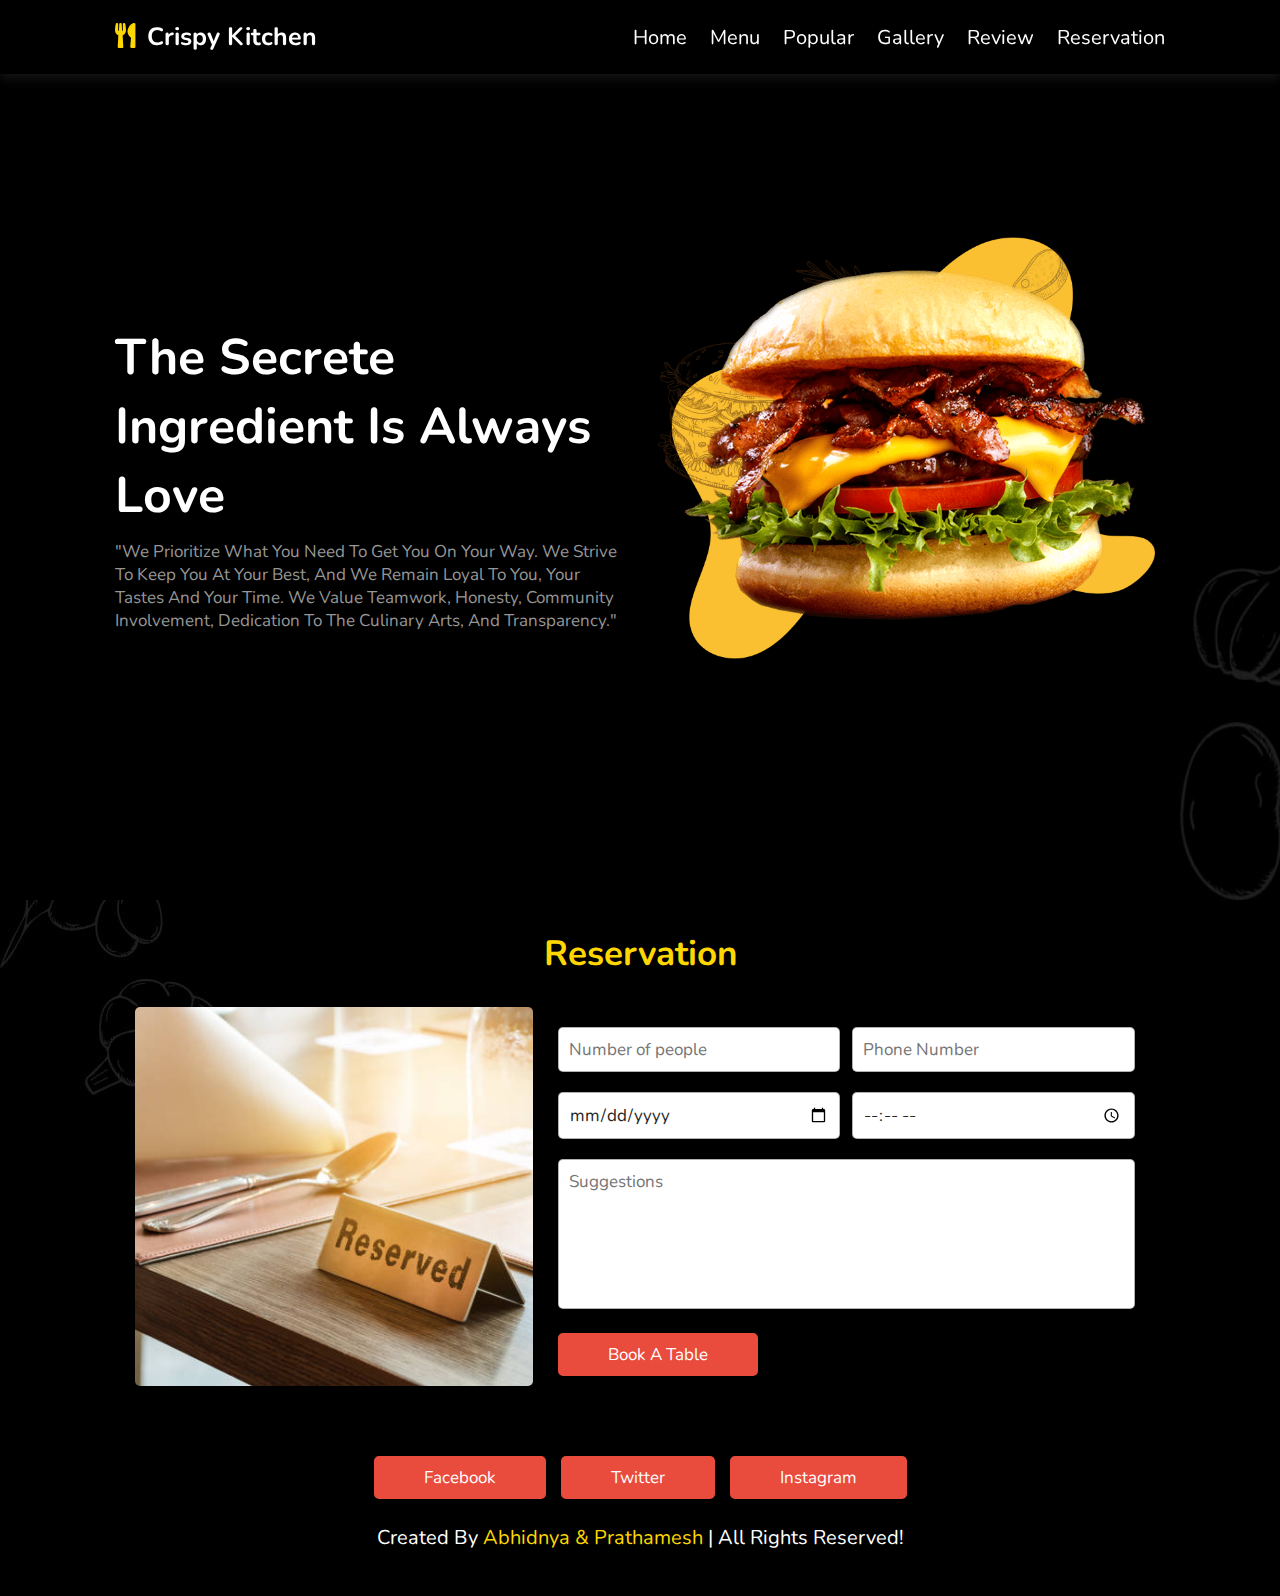
<file: reservation.html>
<!DOCTYPE html>
<html lang="en">
<head>
    <meta charset="UTF-8">
    <meta http-equiv="X-UA-Compatible" content="IE=edge">
    <meta name="viewport" content="width=device-width, initial-scale=1.0">
    <title>Reservation</title>

        <!-- font awesome cdn link  -->
        <link rel="stylesheet" href="https://cdnjs.cloudflare.com/ajax/libs/font-awesome/5.15.3/css/all.min.css">

        <!-- custom css file link  -->
        <link rel="stylesheet" href="style.css">

</head>
<body>
<!-- header section starts  -->

<header>

    <a href="#home" class="logo"><i class="fas fa-utensils"></i>  Crispy Kitchen</a>

    <div id="menu-bar"></div>

    <nav class="navbar">
        <a href="index.html">home</a>
        <a href="index.html">menu</a>
        <a href="index.html">popular</a>
        <a href="index.html">gallery</a>
        <a href="index.html">review</a>
        <a href="reservation.html">Reservation</a>
    </nav>

</header>

<!-- header section ends -->

<!-- home section starts  -->

<section class="home" id="home">

    <div class="content">
        <h3>the secrete ingredient is always love</h3>
        <p>"We prioritize what you need to get you on your way. We strive to keep you at your best, and we remain loyal to you, your tastes and your time. We value teamwork, honesty, community involvement, dedication to the culinary arts, and transparency."</p>
    </div>

    <div class="image">
        <img src="images/home-img.png" alt="">
    </div>

</section>

<!-- home section ends -->
<!-- reservation section starts  -->

<section class="reservation" id="reservation">

    <h1 class="heading"> <span>Reservation</span></h1>

    <div class="row">
        
        <div class="image">
            <img src="images/reservation.jpg" alt="">
        </div>

        <form method="post" action="<?php echo $_SERVER['PHP_SELF']; ?>">

            <div class="inputBox">
                <input type="number" placeholder="Number of people">
                <input type="text" placeholder="Phone Number">
            </div>

            <div class="inputBox">
                <input type="date" placeholder="Date">
                <input type="time" placeholder="Time">
            </div>

            <textarea placeholder="Suggestions" name="" id="" cols="30" rows="10"></textarea>

            <input type="submit" value="Book a Table" class="btn">

        </form>

    </div>

</section>

<!-- reservation section ends -->
<!-- footer section  -->

<section class="footer">

    <div class="share">
        <a href="#" class="btn">facebook</a>
        <a href="#" class="btn">twitter</a>
        <a href="#" class="btn">instagram</a>
    </div>

    <h1 class="credit"> created by <span> Abhidnya & Prathamesh </span> | all rights reserved! </h1>

</section>

</body>
</html>
</file>
<file: style.css>
@import url('https://fonts.googleapis.com/css2?family=Nunito:wght@200;300;400;600;700&display=swap');


*{
  font-family: 'Nunito', sans-serif;
  margin:0; padding:0;
  box-sizing: border-box;
  outline: none; border:none;
  text-decoration: none;
  text-transform: capitalize;
  transition:all .2s linear;
}

*::selection{
  background:#FFD700;
  color:#fff;
}

html{
  font-size: 62.5%;
  overflow-x: hidden;
  scroll-behavior: smooth;
  scroll-padding-top: 6rem;
}

body{
  background:url(images/home-bg.jpg) repeat-y;
}

section{
  padding:2rem 9%;
}

.heading{
  text-align: center;
  font-size: 3.5rem;
  padding:1rem;
  color:rgb(255, 255, 255);
}

.heading span{
  color:#FFD700;
}

.btn{
  display: inline-block;
  padding:.8rem 48px;
  border:.2rem solid #e94b3cff;
  color:rgb(255, 255, 255);
  background:#e94b3cff;
  cursor: pointer;
  font-size: 1.7rem;
  border-radius: .5rem;
  position: relative;
  overflow: hidden;
  z-index: 0;
  margin-top: 1rem;
}

.btn::before{
  content: '';
  position: absolute;
  top:0; right: 0;
  width:0%;
  height:100%;
  background:black;
  transition: .3s linear;
  z-index: -1;
}

.btn:hover::before{
  width:100%;
  left: 0;
}

.btn:hover{
  color:white;
}

header{
  position: fixed;
  top:0; left: 0; right:0;
  z-index: 1000;
  display: flex;
  align-items: center;
  justify-content: space-between;
  background:rgb(0, 0, 0);
  padding:2rem 9%;
  box-shadow: 0 .5rem 1rem rgba(201, 201, 201, 0.1);
}

header .logo{
  font-size: 2.5rem;
  font-weight: bolder;
  color:rgb(255, 255, 255);
}

header .logo i{
  padding-right: .5rem;
  color:#FFD700;
}

header .navbar a{
  font-size: 2rem;
  margin-left: 2rem;
  color:rgb(255, 255, 255);
}

header .navbar a:hover{
  color:#FFD700;
}

#menu-bar{
  font-size: 48px;
  cursor: pointer;
  color:rgb(36, 36, 36);
  border:.1rem solid rgb(36, 36, 36);
  border-radius: .48px;
  padding:.5rem 1.5rem;
  display: none;
}

.home{
  display: flex;
  flex-wrap: wrap;
  gap:1.5rem;
  min-height: 100vh;
  align-items: center;
  background:url(../images/home-bg.jpg) no-repeat;
  background-size: cover;
  background-position: center;
}

.home .content{
  flex:1 1 40rem;
  padding-top: 6.5rem;
}

.home .image{
  flex:1 1 40rem;
}

.home .image img{
  width:100%;
  padding:1rem;
  animation:float 3s linear infinite;
}

@keyframes float{
    0%, 100%{
      transform: translateY(0rem);
    }
    50%{
      transform: translateY(3rem);
    }
  }
  
.home .content h3{
  font-size: 5rem;
  color:rgb(255, 255, 255);
}

.home .content p{
  font-size: 1.7rem;
  color:rgb(150, 150, 150);
  padding:1rem 0;
} 



/* Style the Image Used to Trigger the Modal */
#myImg {
  border-radius: 5px;
  cursor: pointer;
  transition: 0.3s;
}

#myImg:hover {opacity: 0.7;}

/* The Modal (background) */
.modal {
  display: none; /* Hidden by default */
  position: fixed; /* Stay in place */
  z-index: 1; /* Sit on top */
  padding-top: 100px; /* Location of the box */
  left: 0;
  top: 0;
  width: 100%; /* Full width */
  height: 100%; /* Full height */
  overflow: auto; /* Enable scroll if needed */
  background-color: rgb(0,0,0); /* Fallback color */
  background-color: rgba(0,0,0,0.9); /* Black w/ opacity */
}

/* Modal Content (Image) */
.modal-content {
  margin: auto;
  display: block;
  width: 80%;
  max-width: 700px;
}

/* Caption of Modal Image (Image Text) - Same Width as the Image */
#caption {
  margin: auto;
  display: block;
  width: 80%;
  max-width: 700px;
  text-align: center;
  color: #ccc;
  padding: 10px 0;
  height: 150px;
}

/* Add Animation - Zoom in the Modal */
.modal-content, #caption {
  animation-name: zoom;
  animation-duration: 0.6s;
}

@keyframes zoom {
  from {transform:scale(0)}
  to {transform:scale(1)}
}

/* The Close Button */
.close {
  position: absolute;
  top: 95px;
  right: 35px;
  color: #f1f1f1;
  font-size: 40px;
  font-weight: bold;
  transition: 0.3s;
}

.close:hover,
.close:focus {
  color: #bbb;
  text-decoration: none;
  cursor: pointer;
}

/* 100% Image Width on Smaller Screens */
@media only screen and (max-width: 700px){
  .modal-content {
    width: 100%;
  }
} 



.menu .box-container{
    display: flex;
    flex-wrap: wrap;
    gap:6.5rem;
}
  
.menu .box-container .box{
    padding:2rem;
    background: transparent;
    text-align: center;
    flex:1 1 30rem;
    position: relative;
}
  
.menu .box-container .box img{
    height:30rem;
    object-fit: cover;
    width:100%;
    border-radius: 1rem;
}

.menu .box-container .box h3{
    color:rgb(255, 255, 255);
    font-size: 2.5rem;
    padding-top: 1rem;
}

.popular .box-container{
  display: flex;
  flex-wrap: wrap;
  gap:1.5rem;
}

.popular .box-container .box{
  padding:2rem;
  background:transparent;
  box-shadow: 0 .5rem 1rem rgba(201, 201, 201, 0.1);
  border:.3rem solid rgba(175,175,175,3);
  border-radius: .5rem;
  text-align: center;
  flex:1 1 30rem;
  position: relative;
}

.popular .box-container .box img{
  height:25rem;
  object-fit: cover;
  width:100%;
  border-radius: .5rem;
}

.popular .box-container .box h3{
  color:rgb(255, 255, 255);
  font-size: 2.5rem;
  padding-top: 1rem;
}

.popular .box-container .box .stars i{
  color:gold;
  font-size: 1.7rem;
  padding:1rem .1rem;
}


.gallery .box-container{
  display: flex;
  flex-wrap: wrap;
  gap:1.5rem;
}

.gallery .box-container .box{
  height:25rem;
  flex:1 1 30rem;
  border:.2rem solid rgba(175,175,175,3);
  box-shadow: 0 .5rem 1rem rgba(201, 201, 201, 0.1);
  border-radius: .5rem;
  position: relative;
  overflow: hidden;
}

.gallery .box-container .box img{
  height:100%;
  width:100%;
  object-fit: cover;
}

.gallery .box-container .box .content{
  position: absolute;
  top:-100%; left:0;
  height: 100%;
  width:100%;
  background:rgba(255,255,255,.9);
  padding:2rem;
  padding-top: 5rem;
  text-align: center;
}

.gallery .box-container .box .content h3{
  font-size: 2.5rem;
  color:rgb(255, 255, 255);
}

.gallery .box-container .box .content p{
  font-size: 1.5rem;
  color:rgb(255, 255, 255);
  padding:1rem 0;
}

.gallery .box-container .box:hover .content{
  top:0;
}

.review .box-container{
  display: flex;
  flex-wrap: wrap;
  gap:1.5rem;
}

.review .box-container .box{
  text-align: center;
  padding:2rem;
  border:.5rem solid rgba(175,175,175,3);
  box-shadow: 0 .5rem 1rem rgba(0,0,0,.3);
  border-radius: .5rem;
  flex:1 1 30rem;
  background:#333;
  margin-top: 6rem;
}

.review .box-container .box img{
  height: 12rem;
  width:12rem;
  border-radius: 50%;
  border:.5rem solid #fff;
  margin-top: -8rem;
  object-fit: cover;
}

.review .box-container .box h3{
  font-size: 2.5rem;
  color:#fff;
  padding:.5rem 0;
}

.review .box-container .box .stars i{
  font-size: 2rem;
  color:#FFD700;
  padding:.5rem 0;
}

.review .box-container .box p{
  font-size: 1.5rem;
  color:#eee;
  padding:1rem 0;
}

.reservation .row{
  padding:2rem;
  box-shadow: 0 .5rem 1rem rgba(0,0,0,.1);
  background:transparent;
  display: flex;
  flex-wrap: wrap;
  gap:1.5rem;
  border-radius: .5rem;
}

.reservation .row .image{
  flex:1 1 30rem;
}

.reservation .row .image img{
  height: 100%;
  width:100%;
  object-fit: cover;
  border-radius: .5rem;
}

.reservation .row form{
  flex:1 1 50rem;
  padding:1rem;
}

.reservation .row form .inputBox{
  display: flex;
  justify-content: space-between;
  flex-wrap: wrap;
}

.reservation .row form .inputBox input, .reservation .row form textarea{
  padding:1rem;
  margin:1rem 0;
  font-size: 1.7rem;
  color:rgb(37, 37, 37);
  text-transform: none;
  border:.1rem solid rgba(0,0,0,.3);
  border-radius: .5rem;
  width:49%;
}

.reservation .row form textarea{
  width:100%;
  resize: none;
  height:15rem;
}

.reservation .row form .btn{
  background:#e94b3cff;
}

.reservation .row form .btn:hover{
  background:black;
}

.footer{
  background:rgb(0, 0, 0);
  text-align: center;
}

.footer .share{
  display: flex;
  gap:1.5rem;
  justify-content: center;
  flex-wrap: wrap;
}

.footer .credit{
  padding:2.5rem 1rem;
  color:#fff;
  font-weight: normal;
  font-size: 2rem;
}

.footer .credit span{
  color:#FFD700;
}
</file>
